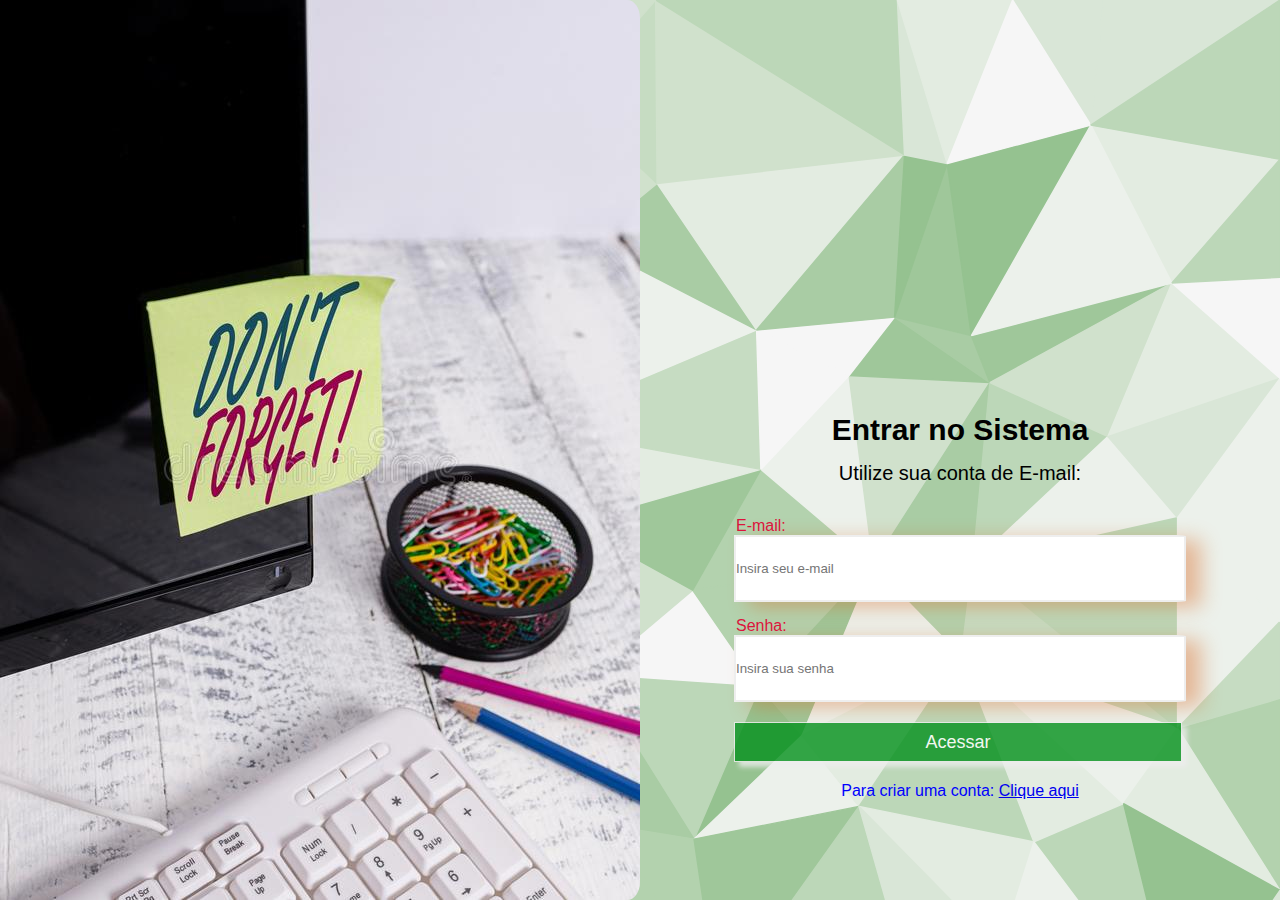
<file: projeto-recados/index.html>
<!DOCTYPE html>
<html lang="pt-BR">
  <head>
    <meta charset="UTF-8" />
    <meta http-equiv="X-UA-Compatible" content="IE=edge" />
    <meta name="viewport" content="width=device-width, initial-scale=1.0" />
    <link rel="shortcut icon" href="./imagens/msg.ico" type="image/x-icon" />
    <link rel="stylesheet" href="./css/style.css" />
    <title>Recados - Acessar</title>
  </head>

  <body>
    <main class="conteudo">
      <section class="primeira-coluna-index"></section>

      <section class="segunda-coluna-index">
        <div class="row">
          <h2 class="titulo">Entrar no Sistema</h2>
          <p class="descricao">Utilize sua conta de E-mail:</p>

          <form class="formulario">
            <label for="input-email" id="label-email">E-mail:</label>
            <input
              type="email"
              placeholder="Insira seu e-mail"
              class="acesso-conta"
              id="input-acesso-email"
            />

            <label for="input-email" id="label-email">Senha:</label>
            <input
              type="password"
              placeholder="Insira sua senha"
              class="acesso-conta"
              id="input-acesso-senha"
            />

            <button
              type="submit"
              class="btn"
              value="acessar Conta"
              id="btn-acessar"
            >
              Acessar
            </button>
          </form>
          <span
            >Para criar uma conta: <a href="./signup.html">Clique aqui</a></span
          >
        </div>
      </section>
    </main>
    <script src="./js/index.js"></script>
  </body>
</html>
</file>
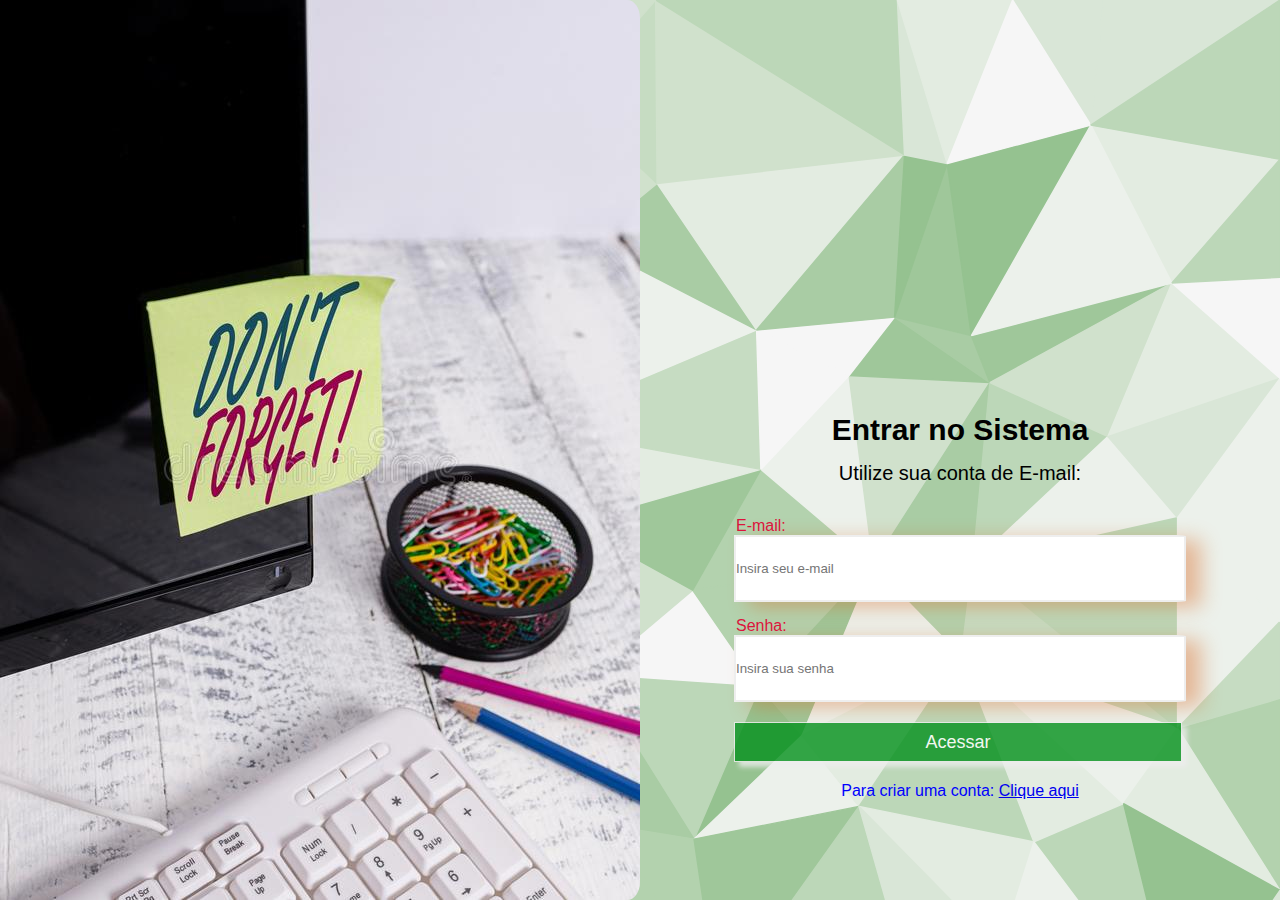
<file: projeto-recados/home.html>
<!DOCTYPE html>
<html lang="pt-BR">

<head>
  <meta charset="UTF-8">
  <meta http-equiv="X-UA-Compatible" content="IE=edge">
  <meta name="viewport" content="width=device-width, initial-scale=1.0">
  <link rel="shortcut icon" href="./imagens/msg.ico" type="image/x-icon">
  <link rel="stylesheet" href="./css/style.css">
  <title>Recados - Cadastro</title>
</head>

<body>
  <header>
    <div id="header">
      <div id="usuario">
        <p id="usuarioNaw"></p>
      </div>
      <div class="inicio-2">
        <h1 id="titulo-2"></h1>
        <div id="sair">
          <button id="botaoSair" type="button">SAIR</button>
        </div>
      </div>
    </div>
    
  </header>
  
  <section id="principal">
    <h1>Meus Recados</h1>

    <form id="recados">
      <label for="input-descricao">Descrição</label>
      <input type="text" name="nome" class="campo_informacoes" id="descricao" placeholder="Descrição">
      <label for="input-detalhamento">Detalhamento</label>
      <input type="text" name="nome" class="campo_informacoes" id="detalhamento" placeholder="Detalhamento">
      <input type="submit" value="Salvar" id="enviar_info">
      <input type="button" value="Atualizar" id="botao_atualizar">
      <input type="button" value="Cancelar" id="botao_cancelar">
    </form>

    <!-- Cabeçalho de uma possível tabela
      
      <table id="tabela-registros">
      <tr>
        <th>ID</th>
        <th>Descrição</th>
        <th>Detalhes</th>
        <th>Ação </th>
      </tr>
    </table> 
  -->

    <section id="row-card">
      <!-- aqui vai os cards -->
    </section>
    <script src="./js/home.js"></script>
</body>

</html>
</file>
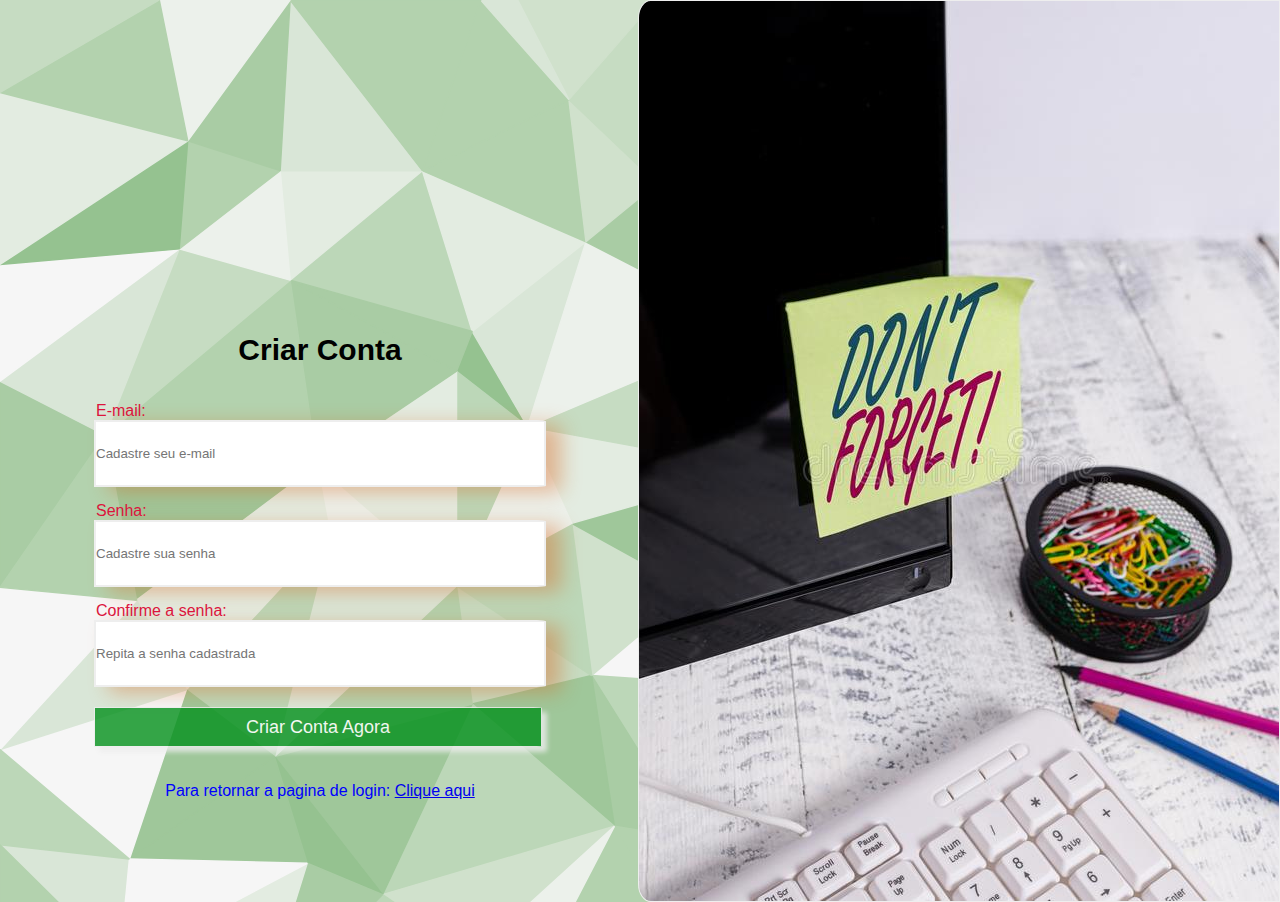
<file: projeto-recados/signup.html>
<!DOCTYPE html>
<html lang="pt-BR">
  <head>
    <meta charset="UTF-8" />
    <meta http-equiv="X-UA-Compatible" content="IE=edge" />
    <meta name="viewport" content="width=device-width, initial-scale=1.0" />
    <link rel="shortcut icon" href="./imagens/msg.ico" type="image/x-icon" />
    <link rel="stylesheet" href="./css/style.css" />
    <title>Recados - Cadastro</title>
  </head>

  <body>
    <main class="conteudo">
      <section class="primeira-coluna"></section>

      <section class="segunda-coluna">
        <div class="row container-cadastro">
          <h2 class="titulo">Criar Conta</h2>

          <form class="formulario cadastro" id="formulario-cadastro">
            <label for="input-email" id="label-email">E-mail:</label>
            <input
              type="email"
              placeholder="Cadastre seu e-mail"
              class="cadastro"
              id="input-email"
            />

            <label for="input-senha" id="label-senha">Senha:</label>
            <input
              type="password"
              placeholder="Cadastre sua senha"
              class="cadastro"
              id="input-senha"
            />

            <label for="input-confirma-senha" id="label-confirma-senha"
              >Confirme a senha:</label
            >
            <input
              type="password"
              placeholder="Repita a senha cadastrada"
              class="cadastro"
              id="input-confirma-senha"
            />

            <input
              type="submit"
              value="Criar Conta Agora"
              class="btn-cadastro"
              id="btn-cadastrar"
            />
          </form>
          <span
            >Para retornar a pagina de login:
            <a href="./index.html">Clique aqui</a></span
          >
        </div>
      </section>
    </main>
    <script src="./js/signup.js"></script>
  </body>
</html>
</file>
<file: projeto-recados/css/style.css>
* {
  margin: 0;
  padding: 0;
  font-family: sans-serif;
}

@keyframes pan {
  100% {background-position: 15% 15%;}
}
body{
  background-image: url(../imagens/low-poly-grid-haikei-2.svg);
  background-repeat: repeat;
  background-size: cover;
  animation: pan 3s infinite alternate linear;
  min-height: 100%;
  padding: 0;
  margin: 0;
  position: relative;
}

.conteudo {
  height: 100vh;
  width: 100vw;
  position: relative;
}
#header{
  background-color:rgba(206, 149, 132, 0.8);
  display: flex;
  flex-direction: row;
  color: black;
  padding: 13px;
  font-size: x-large;
  position: fixed;
  width: 100%;
  top: 0;
  z-index: 999;
}

span{
  color: blue;
}
img{
  width: 30px;
  height: 30px;
}
.primeira-coluna-index {
  width: 50vw;
  height: 100vh;
  position: absolute;
  left: 0;
  background-image: url(../imagens/recados.jpg);
  background-size:cover;
  border-radius: 0% 2% 2% 0%;
}

.segunda-coluna-index {
  width: 50vw;
  height: 100vh;
  position: absolute;
  right: 0;
}

.primeira-coluna {
  width: 50vw;
  height: 100vh;
  position: absolute;
  right: 0;
  background-image: url(../imagens/recados.jpg);
  background-size:cover;
  border: 1px solid #eee;
  border-radius: 2% 0% 0% 2%;
}

.segunda-coluna {
  width: 50vw;
  height: 100vh;
  position: absolute;
  left: 0;
  
}

.segunda-coluna-sair {
  width: 50vw;
  height: 80vh;
  display: flex;
  justify-content: flex-end;
  position: absolute;
    top: 10vh;
    right: 55vw;
  align-items: center;
  
}

div.row {
  height: 90vh;
  display: flex;
  justify-content: flex-end;
  position: relative;
  flex-direction: column;
  align-items: center;
  bottom: 10px;
}

label{
  padding: 2px;
  margin-bottom: 5px;
    color: crimson;
}

.row-card {
  width: 90%;
  display: flex;
  justify-content: center;
  align-items: center;
}

  div#row-card {
  height: 90vh;
  display: flex;
  justify-content: flex-end;
  position: relative;
  flex-direction: column;
  align-items: center;
   padding: 30px; 
}  


#row-card {
  display: flex;
    flex-direction: row;
    flex-wrap: wrap;
    justify-content: space-between;
    align-items: center;
    align-content: center;
    width: 90vw;
}

.card {
  border-radius: 20px;
  box-shadow: 7px 7px 13px 0px rgb(50 50 50 / 22%);
  padding: 30px;
  text-align: left;
  margin: 20px;
  transition: all 0.3s ease-out;
  display: flex;
  justify-content: flex-end;
  flex-direction: column;
  position: relative;
  align-items: stretch;
  background-color: moccasin;
}

.registro{
  margin: 0;
  display: flex;
    justify-content: space-between;
    font-size: 20px;
    margin-bottom: 12px
}

.titulo-card{
  margin: 0;
  display: flex;
    justify-content: flex-end;
    flex-direction: column;
    font-size: 20px;
    margin-bottom: 12px
}

#txt{
  text-align: center;
  color: #ca4e1d;
  font-size: larger;
  text-shadow: 15px 5px 10px rgb(208, 97, 49);
}

div.row.container-cadastro {
  height: 90vh;
  display: flex;
  justify-content: flex-end;
  position: relative;
  flex-direction: column;
  align-items: center;
  bottom: 10px;
}

div.row.container-sair {
  
  height: 30vh;
  display: flex;
  justify-content: flex-end;
  position: relative;
  flex-direction: column;
  align-items: center;
  bottom: 10px;
    left: 33px;;
}
.boot{
    height: 250px;
    width: 250px;
    background-size: cover;
}

.titulo {
  font-size: 30px;
  margin-bottom: 15px;
}

.descricao {
  display: flex;
    justify-content: flex-end;
    flex-direction: column;
    font-size: 20px;
    margin-bottom: 12px;
}

.formulario {
  margin: 20px;
}

input.cadastro, input {
  display: block;
  margin-bottom: 15px;
  width: 35vw;
  height: 7vh;
  box-shadow: 15px 5px 20px rgba(218, 98, 24, 0.4);
  border: 2px solid #eee;
  border-radius: 0% 2% 2% 0%;
}

input:hover {
  border: 1px solid grey;
}

input.btn-cadastro, button.btn {
  display: block;
  margin-top: 20px;
  width: 35vw;
  height: 40px;
  background: #04911c;
  color: #fff;
  border: 1px solid #eee;
  box-shadow: 5px 5px 5px #eee;
  text-shadow: none;
  opacity: 0.8;
  font-size: 18px;
  cursor: pointer;
}

button:hover {
  opacity: 1;
}

table {
  border-collapse: collapse;
  width: 90%;
  margin-top: 30px;
}

th, td {
  padding: 8px;
  text-align: left;
  border-bottom: 1px solid #DDD;
}

tr.informacoes:hover {background-color: #D6EEEE;}


h1{
  margin-top: 50px;
  margin-bottom: 10px;
}

section#principal{
 margin-left: 50px;
 margin-right: 20px;
 padding: 5%;
}

button.inf_botao{
  width: 90px;
  height: 30px;
  cursor: pointer;
}

button#inf_botao_editar{
  background-color: moccasin;
  border: none;
  border-radius: 20px;
  color:white;
  cursor: pointer;
}

button#inf_botao_apagar{
  background-color: moccasin;
  border: none;
  border-radius: 20px;
  color:white;
  cursor: pointer;
}

input#enviar_info{
  width: 100px;
  height: 35px;
  background-color: green;
  border: none;
  border-radius: 10px;
  cursor: pointer;
  color:white;
}

input#botao_atualizar{
  width: 100px;
  height: 35px;
  background-color: green;
  border: none;
  border-radius: 10px;
  cursor: pointer;
  color:white;
  display: none;
}

input#botao_cancelar{
  width: 100px;
  height: 35px;
  background-color: red;
  border: none;
  border-radius: 10px;
  cursor: pointer;
  color:white;
  display: none;
}

#sair {
  position: absolute;
  right: 4.5vw;
  top: 2vh;
}

#botaoSair {
  width: 50px;
    height: 50px;
    border: 0;
    border-radius: 50%;
  background-color: #18d3c3;
  font-family: 'Montserrat', sans-serif;
  font-weight: 700;
  color: #260101;
  font-size: 16px;
  position: relative;
  cursor: pointer;
}

#botaoSair::after {
  content: "";
  top: 0.05px;
  z-index: -1;
  width: 53px;
  height: 53px;
  background-color: #a63232;
  position: absolute;
  left: -0.1vw;
  transform: scaleX(0);
  transform-origin:center;
  transition: transform .30s linear;
  cursor: pointer;
  border-radius: 50px 50px;
}

#botaoSair:hover::after {
  transform: scaleX(1);
}
</file>
